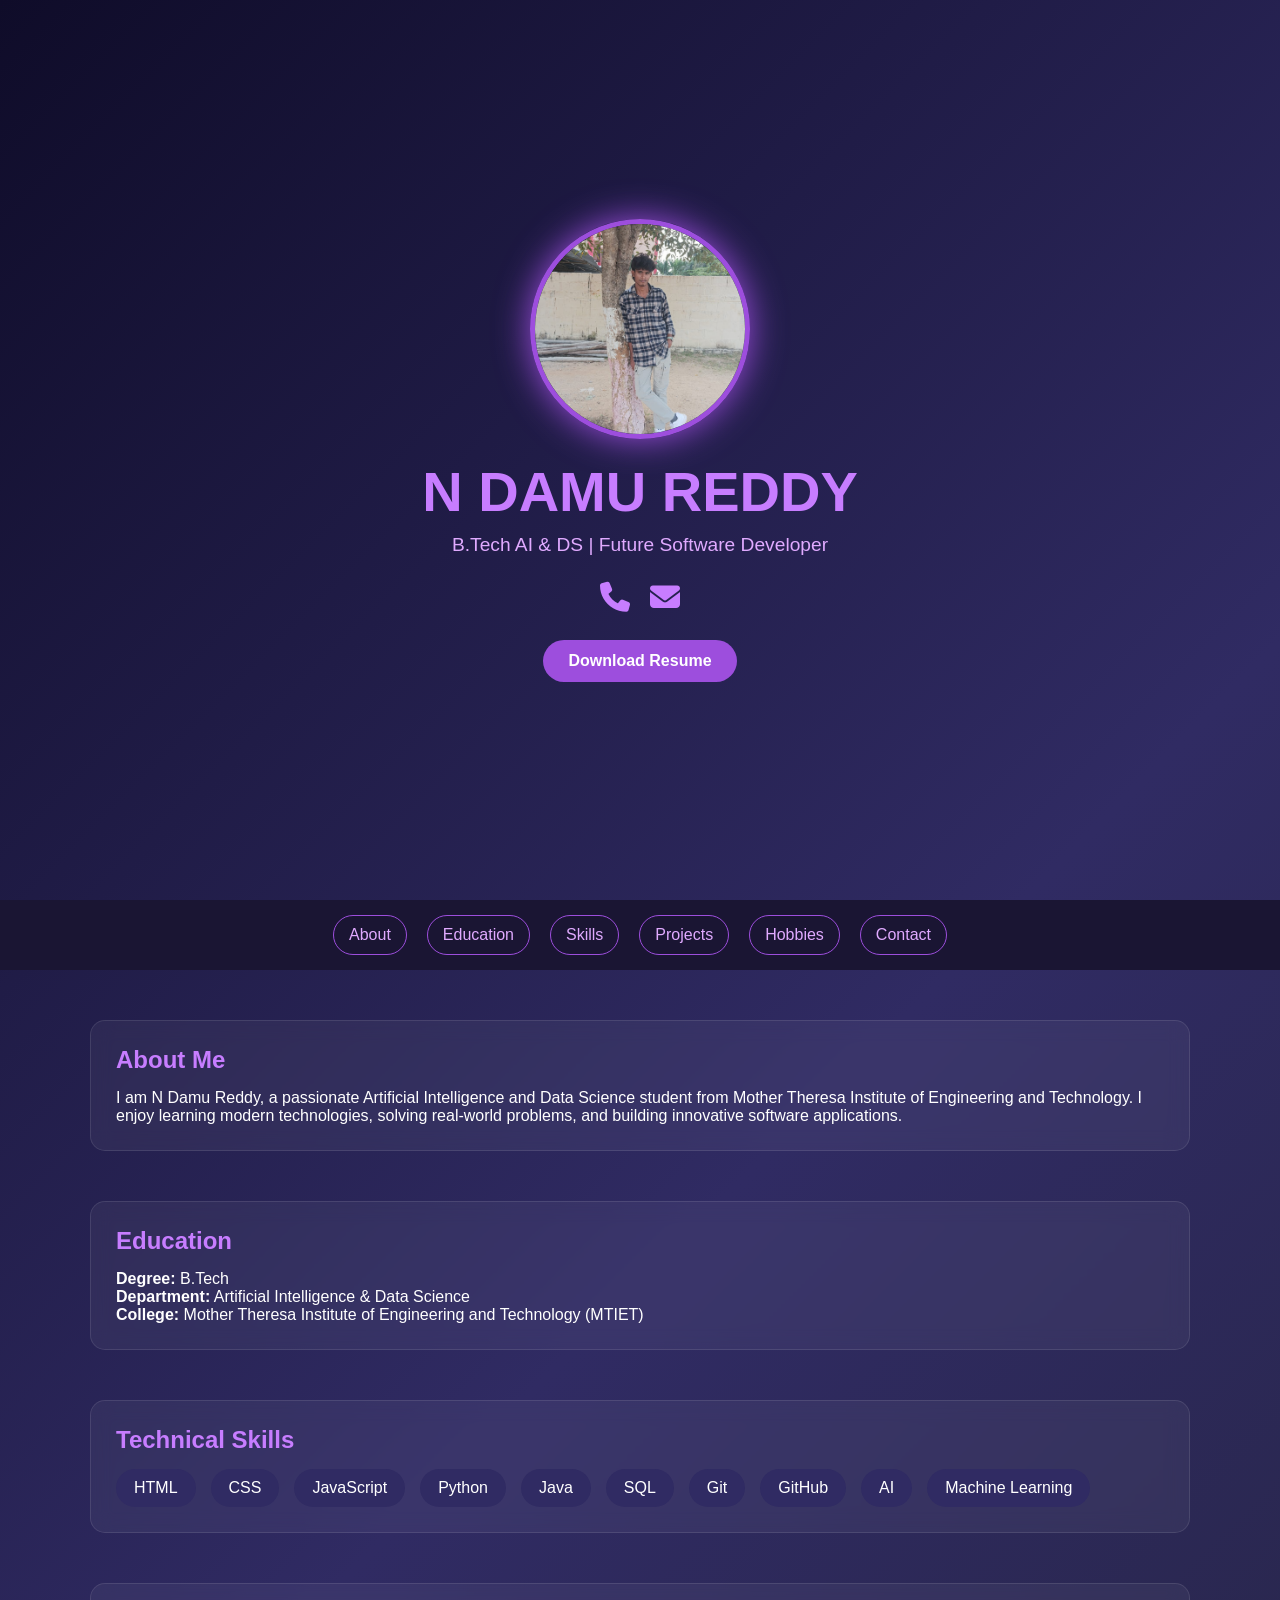
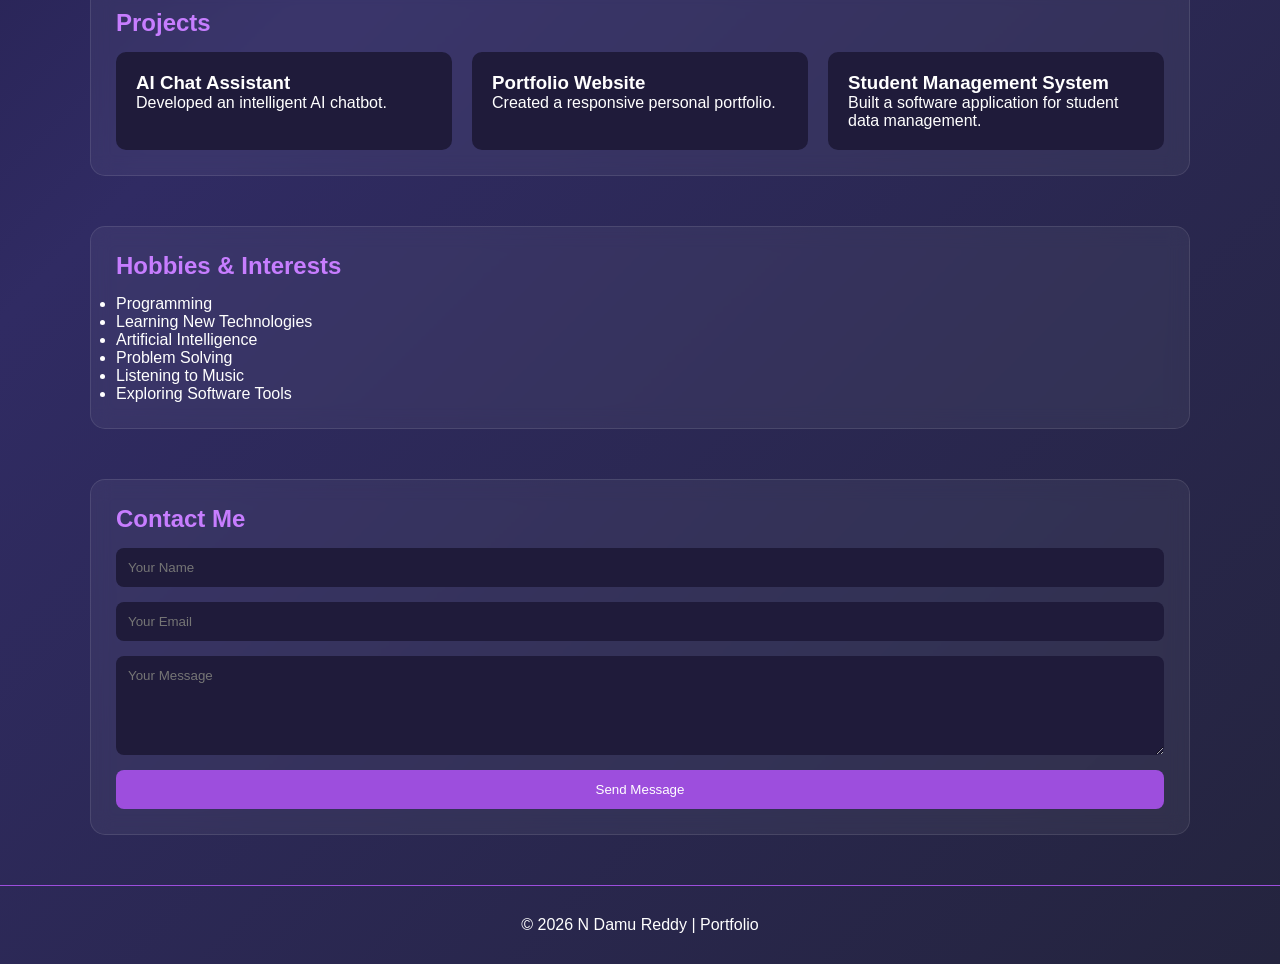
<file: index.html>
<!DOCTYPE html>

<html lang="en">

<head>
<meta charset="UTF-8">
<meta name="viewport" content="width=device-width, initial-scale=1.0">

<title>N Damu Reddy | Portfolio</title>

<link rel="stylesheet"
href="https://cdnjs.cloudflare.com/ajax/libs/font-awesome/6.5.1/css/all.min.css">

<style>

*{
margin:0;
padding:0;
box-sizing:border-box;
font-family:'Segoe UI',sans-serif;
scroll-behavior:smooth;
}

body{
background:#0f0c29;
background:
linear-gradient(
135deg,
#0f0c29,
#302b63,
#24243e
);
color:white;
overflow-x:hidden;
}

header{
height:100vh;
display:flex;
flex-direction:column;
justify-content:center;
align-items:center;
text-align:center;
padding:20px;
}

.profile{
width:220px;
height:220px;
border-radius:50%;
overflow:hidden;
border:5px solid #9d4edd;
box-shadow:0 0 35px #9d4edd;
}

.profile img{
width:100%;
height:100%;
object-fit:cover;
}

h1{
font-size:3.5rem;
margin-top:20px;
color:#c77dff;
}

.subtitle{
font-size:1.2rem;
margin-top:10px;
color:#e0aaff;
}

.resume-btn{
margin-top:25px;
padding:12px 25px;
background:#9d4edd;
color:white;
text-decoration:none;
border-radius:30px;
font-weight:bold;
transition:.3s;
}

.resume-btn:hover{
transform:scale(1.05);
box-shadow:0 0 20px #c77dff;
}

.socials{
margin-top:25px;
display:flex;
gap:20px;
}

.socials a{
font-size:30px;
color:#c77dff;
transition:.3s;
}

.socials a:hover{
transform:translateY(-5px);
}

nav{
background:#1a1533;
padding:15px;
display:flex;
justify-content:center;
gap:20px;
flex-wrap:wrap;
position:sticky;
top:0;
z-index:100;
}

nav a{
text-decoration:none;
color:#e0aaff;
padding:10px 15px;
border:1px solid #9d4edd;
border-radius:20px;
}

nav a:hover{
background:#9d4edd;
}

section{
width:90%;
max-width:1100px;
margin:50px auto;
}

.card{
background:rgba(255,255,255,.05);
backdrop-filter:blur(10px);
padding:25px;
border-radius:15px;
border:1px solid rgba(255,255,255,.1);
margin-bottom:25px;
}

h2{
margin-bottom:15px;
color:#c77dff;
}

.skills{
display:flex;
flex-wrap:wrap;
gap:15px;
}

.skill{
padding:10px 18px;
background:#302b63;
border-radius:20px;
}

.projects{
display:grid;
grid-template-columns:
repeat(auto-fit,minmax(250px,1fr));
gap:20px;
}

.project{
padding:20px;
background:#1f1b3a;
border-radius:10px;
transition:.3s;
}

.project:hover{
transform:translateY(-8px);
}

form{
display:flex;
flex-direction:column;
gap:15px;
}

input,
textarea{
padding:12px;
border:none;
border-radius:8px;
background:#1f1b3a;
color:white;
}

button{
padding:12px;
background:#9d4edd;
color:white;
border:none;
border-radius:8px;
cursor:pointer;
}

footer{
text-align:center;
padding:30px;
margin-top:40px;
border-top:1px solid #9d4edd;
}

</style>

</head>

<body>

<header>

<div class="profile">
<img src="profile.jpeg" alt="N Damu Reddy">
</div>

<h1>N DAMU REDDY</h1>

<p class="subtitle">
B.Tech AI & DS | Future Software Developer
</p>

<div class="socials">

<a href="tel:8985597040">
<i class="fas fa-phone"></i>
</a>

<a href="mailto:nalidamu4444@gmail.com">
<i class="fas fa-envelope"></i>
</a>

</div>

<a href="resume.pdf"
download
class="resume-btn">
Download Resume </a>

</header>

<nav>

<a href="#about">About</a> <a href="#education">Education</a> <a href="#skills">Skills</a> <a href="#projects">Projects</a> <a href="#hobbies">Hobbies</a> <a href="#contact">Contact</a>

</nav>

<section id="about">

<div class="card">

<h2>About Me</h2>

<p>
I am N Damu Reddy, a passionate Artificial Intelligence and Data Science student from Mother Theresa Institute of Engineering and Technology. I enjoy learning modern technologies, solving real-world problems, and building innovative software applications.
</p>

</div>

</section>

<section id="education">

<div class="card">

<h2>Education</h2>

<p><strong>Degree:</strong> B.Tech</p>
<p><strong>Department:</strong> Artificial Intelligence & Data Science</p>
<p><strong>College:</strong> Mother Theresa Institute of Engineering and Technology (MTIET)</p>

</div>

</section>

<section id="skills">

<div class="card">

<h2>Technical Skills</h2>

<div class="skills">

<div class="skill">HTML</div>
<div class="skill">CSS</div>
<div class="skill">JavaScript</div>
<div class="skill">Python</div>
<div class="skill">Java</div>
<div class="skill">SQL</div>
<div class="skill">Git</div>
<div class="skill">GitHub</div>
<div class="skill">AI</div>
<div class="skill">Machine Learning</div>

</div>

</div>

</section>

<section id="projects">

<div class="card">

<h2>Projects</h2>

<div class="projects">

<div class="project">
<h3>AI Chat Assistant</h3>
<p>Developed an intelligent AI chatbot.</p>
</div>

<div class="project">
<h3>Portfolio Website</h3>
<p>Created a responsive personal portfolio.</p>
</div>

<div class="project">
<h3>Student Management System</h3>
<p>Built a software application for student data management.</p>
</div>

</div>

</div>

</section>

<section id="hobbies">

<div class="card">

<h2>Hobbies & Interests</h2>

<ul>

<li>Programming</li>
<li>Learning New Technologies</li>
<li>Artificial Intelligence</li>
<li>Problem Solving</li>
<li>Listening to Music</li>
<li>Exploring Software Tools</li>

</ul>

</div>

</section>

<section id="contact">

<div class="card">

<h2>Contact Me</h2>

<form onsubmit="sendMessage(event)">

<input
type="text"
placeholder="Your Name"
required>

<input
type="email"
placeholder="Your Email"
required>

<textarea
rows="5"
placeholder="Your Message"
required>
</textarea>

<button type="submit">
Send Message
</button>

</form>

</div>

</section>

<footer>

© 2026 N Damu Reddy | Portfolio

</footer>

<script>

function sendMessage(e){

e.preventDefault();

alert(
"Thank you for contacting N Damu Reddy!"
);

}

</script>

</body>

</html>
</file>
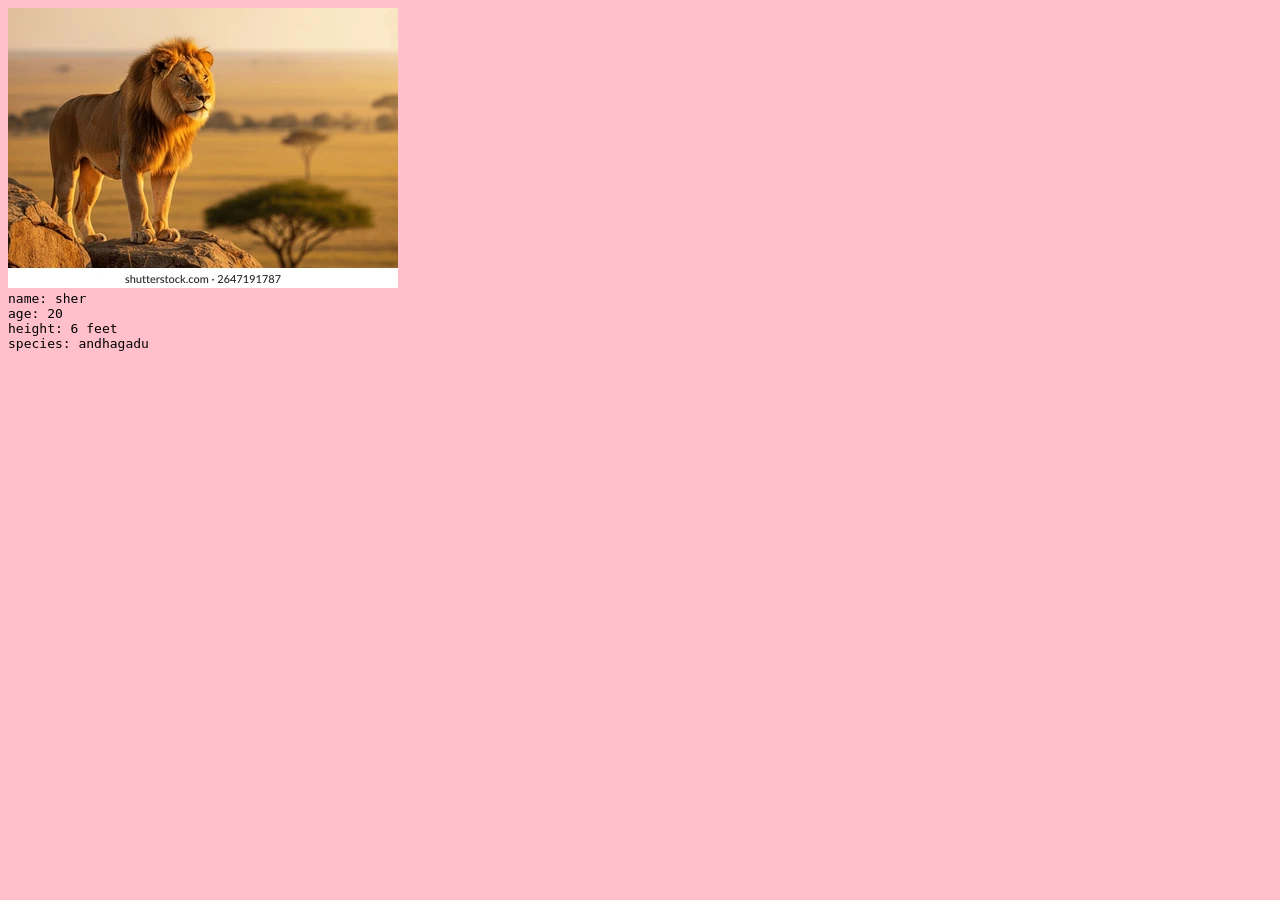
<file: console.html>
<!DOCTYPE html>
<html lang="en">
<head>
    <meta charset="UTF-8">
    <meta name="viewport" content="width=device-width, initial-scale=1.0">
    <title>Document</title>
    <link rel="stylesheet" href="style.css">
</head>
<body>
    <img src="sher.webp" alt="sher">
    <br>
    <script src="script.js"></script>
    <br>
</body>
</html>
</file>
<file: style.css>
body
{
    background-color: pink;
    font-family: monospace;
    size:1cm;
    space: 1cm;
}
</file>
